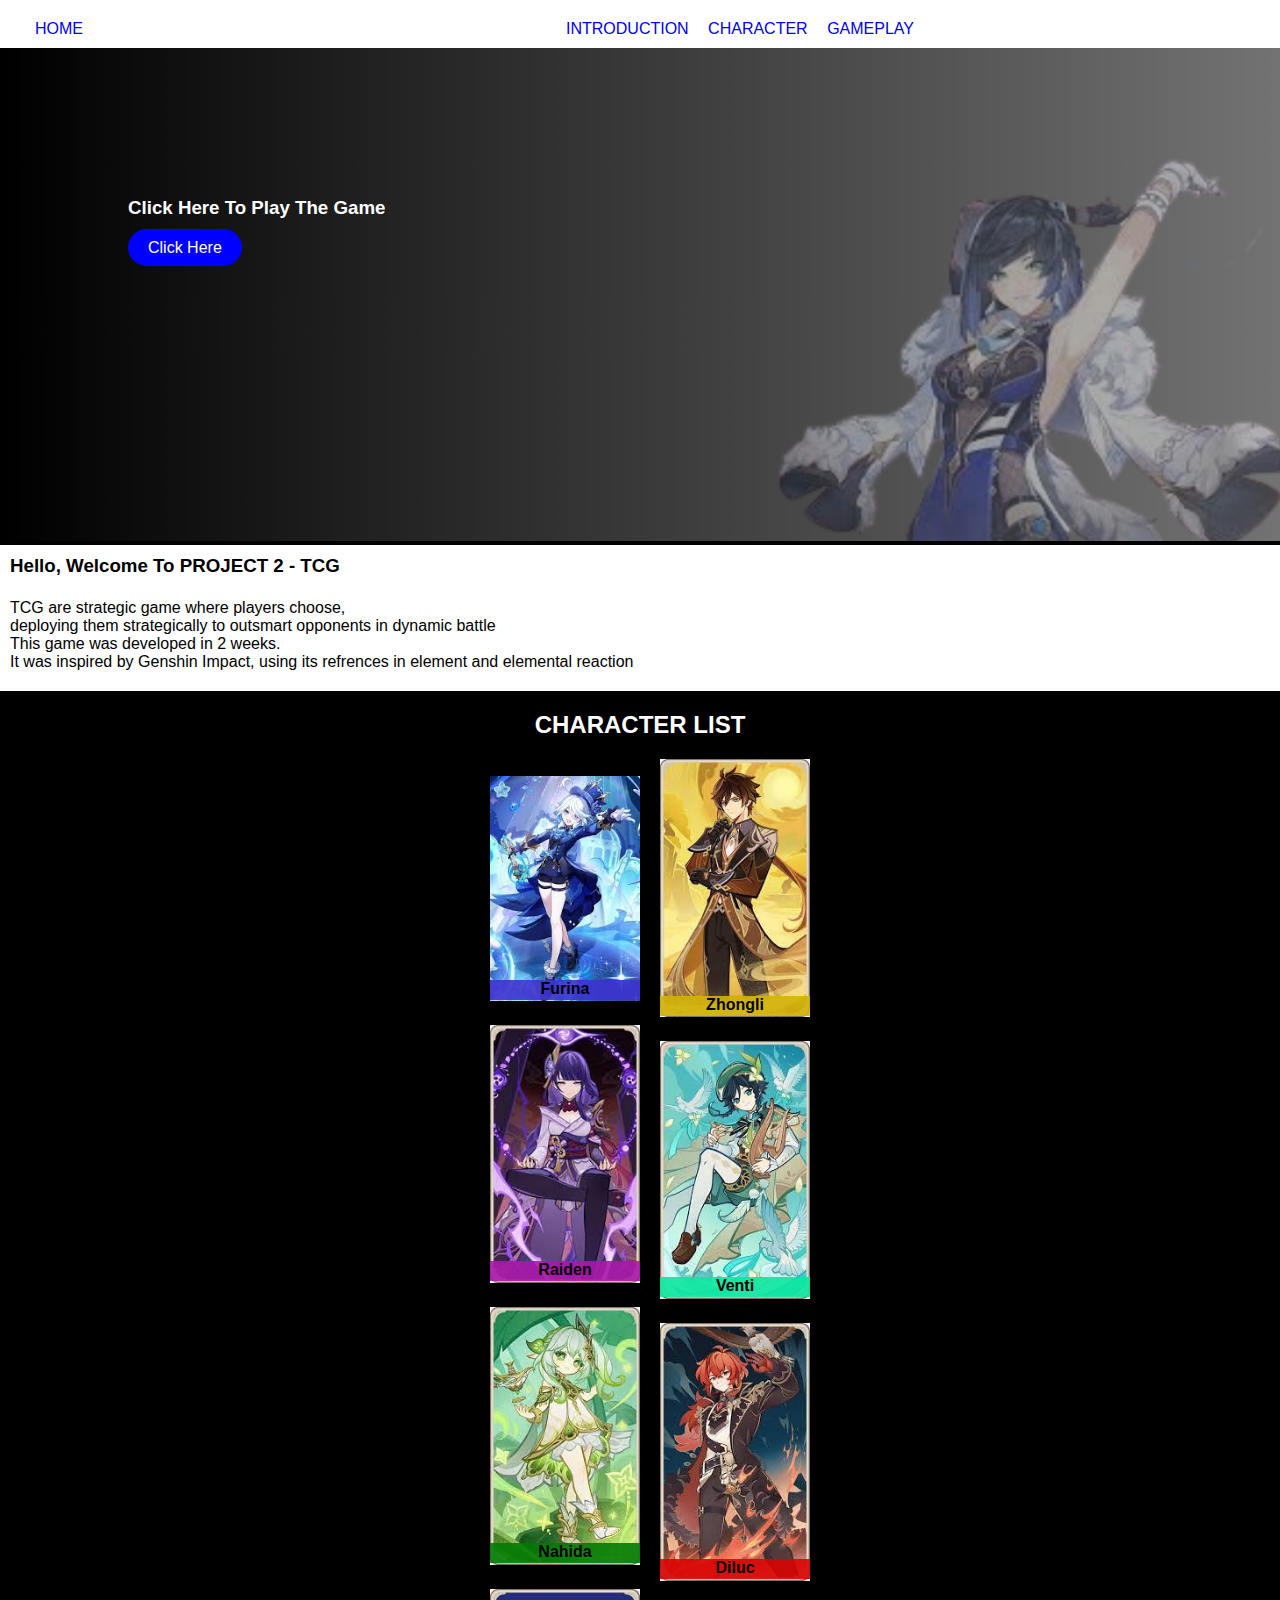
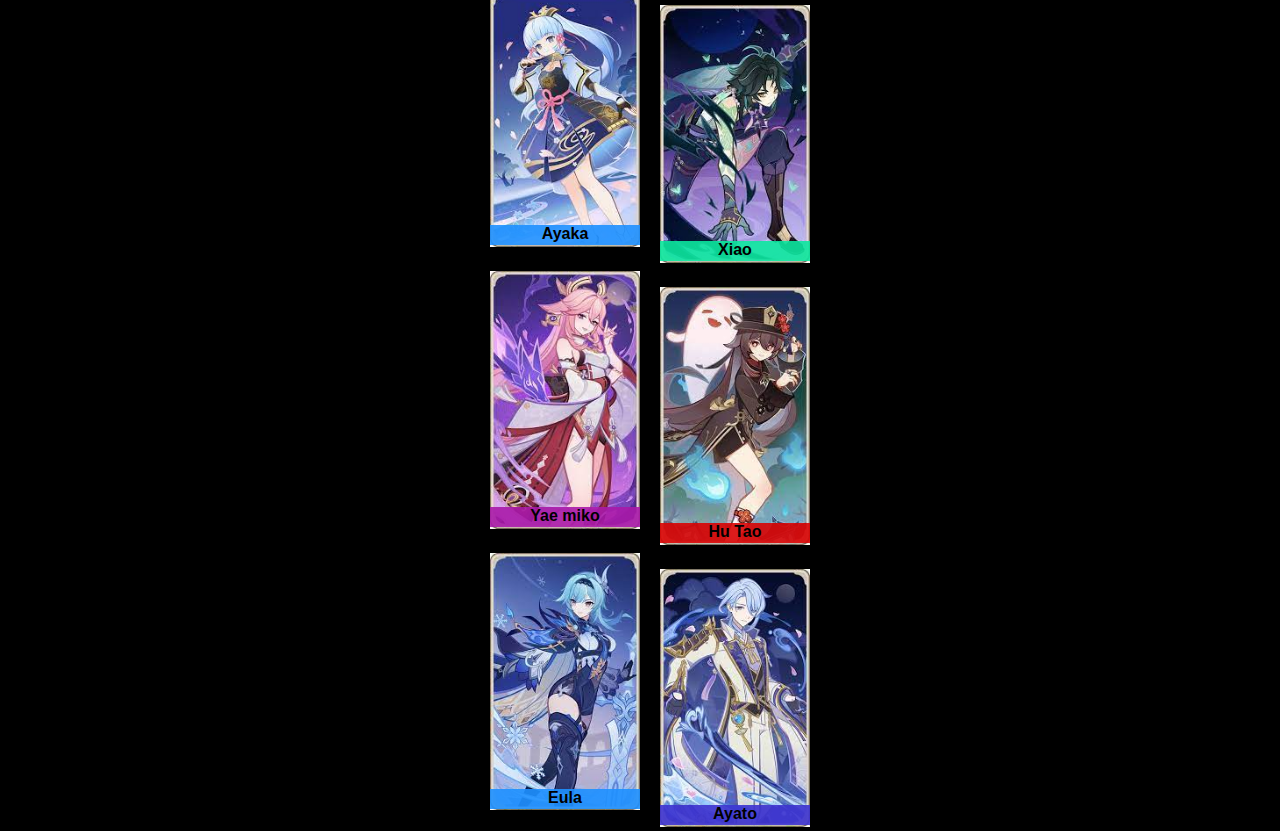
<file: index.html>
<!DOCTYPE html>
<html lang="en">
<head>
    <meta charset="UTF-8">
    <meta name="viewport" content="width=device-width, initial-scale=1.0">
    <title>OROJECT 2</title>
    <style>

        *{
            padding: 0;
            margin: 0;
            overflow-x: hidden;
            font-family: sans-serif;

        }
        body{
            background-color: black;
        }
        .main-navbar{
            width: 100%;
            height: 100%;
            background-color: white;
            padding-top: 10px;
            display: flex;
        }
        .lnavbar{
            margin-right: 35%;
            margin-left: 10px;
        }
        .navbar{
            margin: 10px;
        }
        .navbar a{
            padding-left: 15px;
            text-decoration: none;
        }
        .main-hero{
            position: relative;
            width: 100vw;
        }

        .main-hero img{
            width: 100%;
        }
        
        .hero-text{
            position: absolute;
            color: white;
            top: 30%;
            left: 10%;
            height: 100px;
        }
        
        .hero-text h3{
            padding-bottom: 20px;
        }

        .hero-text a{
            padding-right: 20px;
            padding-left: 20px;
            padding-top: 10px;
            padding-bottom: 10px;
            border-radius: 20px;
            background-color: blue;
            margin-top: 100px;
            color: white;
            text-decoration: none;   
        }

        .introduction{
            width: 100%;
            background-color: white;
            position: relative;
            height: 100%;
            padding-top: 10px;
            padding-left: 10px;
            padding-bottom: 20px;
        }
        
       
        .intro-text p {
            font-size: 100%;
        }

        #characterlist{
            color: white;
            text-align: center;
            padding-top: 20px;
        }

        .main-character{
            width: 100%;
            justify-content: center;
            align-items: center;
            display: flex;
            background-color: r;

        }
        
        .main-character img{
            width: 100%;
        }

        .character{
            position: relative;
            width: 150px;
            padding-top: 20px;
            margin-left: 20px;

        }

        .text{
            position: absolute;
            bottom: 2%;
            height: 20px;
            width: 100%;
            font-weight: bold;
            text-align: center;
        }
        

        








        .hydro{
            background-color: rgba(61, 51, 207, 0.9);
        }

        .electro{
            background-color: rgba(168, 25, 168, 0.9);
        }
        .dendro{
            background-color: rgb(3, 122, 3, 0.9);
        }
        .pyro{
            background-color: rgb(216, 3, 3 , 0.9)
        }
        .geo{
            background-color: rgb(209, 179, 9, 0.9);
        }
        .cryo{
            background-color: rgb(30, 144, 255 , 0.9);
        }
        .anemo{
            background-color: rgb(12, 231, 158 , 0.9) ;
        }
        





    </style>
</head>
<body>
    
    <div class="main-navbar">

        <div class="lnavbar">
            <div class="navbar">
                <a href="#home">HOME</a>
            </div>
        </div>

        <div class="rnavbar">
            <div class="navbar">
                <a href="#introduction">INTRODUCTION</a>
                <a href="#character">CHARACTER</a>
                <a href="#gameplay">GAMEPLAY</a>
            </div>
        </div>

    </div>

    <section id="introduction" >

    <div class="main-hero">
        <img src="./Your paragraph text (1).png" alt="">

        <div class="hero-text">
            <h3>Click Here To Play The Game</h3>
            <a href="battle.html">Click Here</a>
        </div>

    </div>

    <div class="introduction">


            <div class="intro-text"><h3>Hello, Welcome To PROJECT 2 - TCG <br><br></h3>
            <p>TCG are strategic game where players choose, <br> deploying them strategically to outsmart opponents in dynamic battle <br>
             This game was developed in 2 weeks. <br>
             It was inspired by Genshin Impact, using its refrences in element and elemental reaction </p>
            </div>

    </div> 

    </section>
    
    <section id="character">
        <h2 id="characterlist"> CHARACTER LIST </h2>
        <div class="main-character">

            
            <div class="slot1">

                <div class="character">
                    <img src="./TCG CARD/furina.jpg" alt="">
                    <div class="text hydro">Furina</div>
                </div>

                <div class="character">
                    <img src="./TCG CARD/raiden.jpg" alt="">
                    <div class="text electro">Raiden</div>
                </div>

                <div class="character">
                    <img src="./TCG CARD/nahida.jpg" alt="">
                    <div class="text dendro">Nahida</div>
                </div>

                <div class="character">
                    <img src="./TCG CARD/ayaka.jpg" alt="">
                    <div class="text cryo">Ayaka</div>
                </div>

                <div class="character">
                    <img src="./TCG CARD/yae miko.jpg" alt="">
                    <div class="text electro">Yae miko</div>
                </div>

                <div class="character">
                    <img src="./TCG CARD/eula.jpg" alt="">
                    <div class="text cryo">Eula</div>
                </div>

            </div>

            <div class="slot2">

                <div class="character">
                    <img src="./TCG CARD/zhongli.jpg" alt="">
                    <div class="text geo">Zhongli</div>
                </div>
                
                <div class="character">
                    <img src="./TCG CARD/venti.jpg" alt="">
                    <div class="text anemo">Venti</div>
                </div>

                <div class="character">
                    <img src="./TCG CARD/diluc.jpg" alt="">
                    <div class="text pyro">Diluc</div>
                </div>

                <div class="character">
                    <img src="./TCG CARD/xiao.jpg" alt="">
                    <div class="text anemo">Xiao</div>
                </div>

                <div class="character">
                    <img src="./TCG CARD/hu tao.jpg" alt="">
                    <div class="text pyro">Hu Tao</div>
                </div>

                <div class="character">
                    <img src="./TCG CARD/ayato.jpg" alt="">
                    <div class="text hydro">Ayato</div>
                </div>

            </div>



        </div>

    </section>
</body>
</html>
</file>
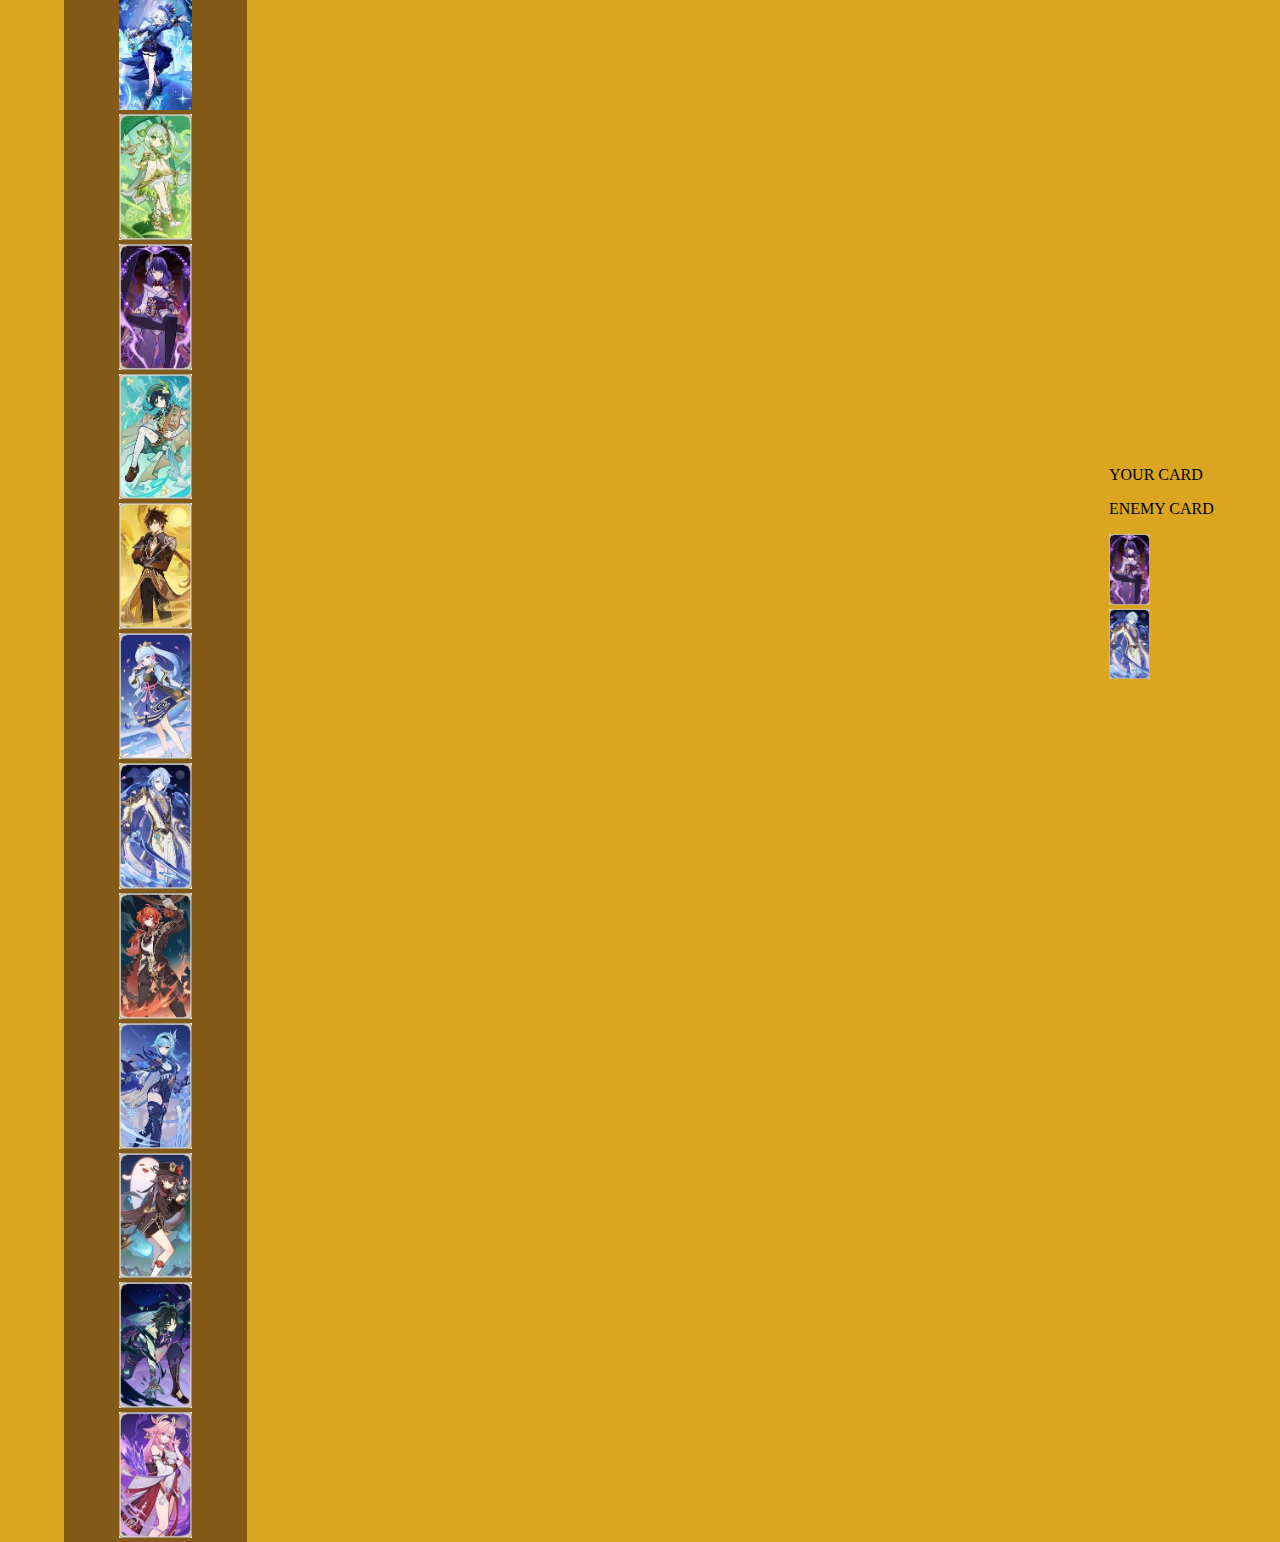
<file: battle.html>
<!DOCTYPE html>
<html lang="en">
<head>
    <meta charset="UTF-8">
    <meta name="viewport" content="width=device-width, initial-scale=1.0">
    <title>PROJECT 2</title>
    <link rel="stylesheet" href="style.css">
</head>
<body>
    <audio id="background-sound" autoplay loop   src="./SOUND/y2mate.com - Wildfire.mp3"></audio>

    <audio id="furinas" src="./SOUND/furina-main.mp3"></audio>
    <audio id="nahidas" src="./SOUND/nahida-main.mp3"></audio>
    <audio id="raidens" src="./SOUND/raiden.mp3"></audio>
    <audio id="ventis" src="./SOUND/venti-main.mp3"></audio>
    <audio id="zhonglis" src="./SOUND/zhongli-main.mp3"></audio>
    <audio id="ayakas" src="./SOUND/ayaka-main.mp3"></audio>
    <audio id="ayatos" src="./SOUND/ayato-main.mp3"></audio>
    <audio id="dilucs" src="./SOUND/diluc-main.mp3"></audio>
    <audio id="eulas" src="./SOUND/eula-main.mp3"></audio>
    <audio id="hutaos" src="./SOUND/hu tao-main.mp3"></audio>
    <audio id="xiaos" src="./SOUND/xiao-main.mp3"></audio>
    <audio id="yaemikos" src="./SOUND/yae miko-main.mp3"></audio>

    <audio id="furinain" src="./SOUND/furina-intro.mp3"></audio>
    <audio id="nahidain" src="./SOUND/nahida-intro.mp3"></audio>
    <audio id="raidenin" src="./SOUND/raiden1.mp3"></audio>
    <audio id="ventiin" src="./SOUND/venti-intro.mp3"></audio>
    <audio id="zhongliin" src="./SOUND/zhongli-intro.mp3"></audio>
    <audio id="ayakain" src="./SOUND/yae miko-hurt.mp3"></audio>
    <audio id="ayatoin" src="./SOUND/ayaka-intro.mp3"></audio>
    <audio id="dilucin" src="./SOUND/diluc-intro.mp3"></audio>
    <audio id="eulain" src="./SOUND/eula-intro.mp3"></audio>
    <audio id="hutaoin" src="./SOUND/hu tao-intro.mp3"></audio>
    <audio id="xiaoin" src="./SOUND/xiao-intro.mp3"></audio>
    <audio id="yaemikoin" src="./SOUND/yae miko-intro.mp3"></audio>





    <div id="main-Field" class="main-field">

        



        <div class="select-character">
            <center>
            
            <div id="furinachar" class="character" ondblclick="selectCharacter('hydro,furina,furinachar,furinad,furinas,furinaart')" onclick="furina()">
                <img src="./TCG CARD/furina.jpg" alt="">
            </div>

            <div id="nahidachar" class="character" ondblclick="selectCharacter('dendro,nahida,nahidachar,nahidad,nahidas,nahidaart')" onclick="nahida()">
                <img src="./TCG CARD/nahida.jpg" alt="">
            </div>

            <div id="raidenchar" class="character" ondblclick="selectCharacter('electro,raiden,raidenchar,raidend,raidens,raidenart')" onclick="raiden()">
                <img src="./TCG CARD/raiden.jpg" alt="">
            </div>

            <div id="ventichar" class="character" ondblclick="selectCharacter('anemo,venti,ventichar,ventid,ventis,ventiart')" onclick="venti()">
                <img src="./TCG CARD/venti.jpg" alt="">
            </div>

            <div id="zhonglichar" class="character" ondblclick="selectCharacter('geo,zhongli,zhonglichar,zhonglid,zhonglis,zhongliart')" onclick="zhongli()">
                <img src="./TCG CARD/zhongli.jpg" alt="">
            </div>

            <div id="ayakachar" class="character" ondblclick="selectCharacter('cryo,ayaka,ayakachar,ayakad,ayakas,ayakaart,')" onclick="ayaka()">
                <img src="./TCG CARD/ayaka.jpg" alt="">
            </div>

            <div id="ayatochar" class="character" ondblclick="selectCharacter('hydro,ayato,ayatochar,ayatod,ayatos,ayatoart')" onclick="ayato()">
                <img src="./TCG CARD/ayato.jpg" alt="">
            </div>

            <div id="dilucchar" class="character" ondblclick="selectCharacter('pyro,diluc,dilucchar,dilucd,dilucs,dilucart')" onclick="diluc()">
                <img src="./TCG CARD/diluc.jpg" alt="">
            </div>

            <div id="eulachar" class="character" ondblclick="selectCharacter('cryo,eula,eulachar,eulad,eulas,eulaart')" onclick="eula()">
                <img src="./TCG CARD/eula.jpg" alt="">
            </div>

            <div id="hutaochar" class="character" ondblclick="selectCharacter('pyro,hutao,hutaochar,hutaod,hutaos,hutaoart')" onclick="hutao()">
                <img src="./TCG CARD/hu tao.jpg" alt="">
            </div>

            <div id="xiaochar" class="character" ondblclick="selectCharacter('anemo,xiao,xiaochar,xiaod,xiaos,xiaoart')" onclick="xiao()">
                <img src="./TCG CARD/xiao.jpg" alt="">
            </div>

            <div id="yaemikochar" class="character" ondblclick="selectCharacter('electro,yaemiko,yaemikochar,yaemikod,yaemikos,yaemikoart')" onclick="yaemiko()">
                <img src="./TCG CARD/yae miko.jpg" alt="">
            </div>


        </center>

        </div>

        <div class="display-card">

            <p id="firstpick"> YOUR CARD</p>

            <div id="furinad" class="card">
                <img src="./TCG CARD/furina.jpg" alt="">
            </div>

            <div id="nahidad" class="card">
                <img src="./TCG CARD/nahida.jpg" alt="">
            </div>

            <div id="raidend" class="card" >
                <img src="./TCG CARD/raiden.jpg" alt="">
            </div>

            <div id="ventid" class="card">
                <img src="./TCG CARD/venti.jpg" alt="">
            </div>

            <div id="zhonglid" class="card">
                <img src="./TCG CARD/zhongli.jpg" alt="">
            </div>

            <div id="ayakad" class="card">
                <img src="./TCG CARD/ayaka.jpg" alt="">
            </div>

            <div id="ayatod" class="card">
                <img src="./TCG CARD/ayato.jpg" alt="">
            </div>

            <div id="dilucd" class="card">
                <img src="./TCG CARD/diluc.jpg" alt="">
            </div>

            <div id="eulad" class="card">
                <img src="./TCG CARD/eula.jpg" alt="">
            </div>

            <div id="hutaod" class="card">
                <img src="./TCG CARD/hu tao.jpg" alt="">
            </div>

            <div id="xiaod" class="card">
                <img src="./TCG CARD/xiao.jpg" alt="">
            </div>
            
            <div id="yaemikod" class="card">
                <img src="./TCG CARD/yae miko.jpg" alt="">
            </div>


            <p id="secondpick">ENEMY CARD</p>




            <!-- enemydisplay -->
            <div id="furinacd" class="card enemy">
                <img src="./TCG CARD/furina.jpg" alt="">
            </div>

            <div id="nahidacd" class="card enemy">
                <img src="./TCG CARD/nahida.jpg" alt="">
            </div>

            <div id="raidencd" class="card enemy">
                <img src="./TCG CARD/raiden.jpg" alt="">
            </div>

            <div id="venticd" class="card enemy">
                <img src="./TCG CARD/venti.jpg" alt="">
            </div>

            <div id="zhonglicd" class="card enemy">
                <img src="./TCG CARD/zhongli.jpg" alt="">
            </div>

            <div id="ayakacd" class="card enemy">
                <img src="./TCG CARD/ayaka.jpg" alt="">
            </div>

            <div id="ayatocd" class="card enemy">
                <img src="./TCG CARD/ayato.jpg" alt="">
            </div>

            <div id="diluccd" class="card enemy">
                <img src="./TCG CARD/diluc.jpg" alt="">
            </div>

            <div id="eulacd" class="card enemy">
                <img src="./TCG CARD/eula.jpg" alt="">
            </div>

            <div id="hutaocd" class="card enemy">
                <img src="./TCG CARD/hu tao.jpg" alt="">
            </div>

            <div id="xiaocd" class="card enemy">
                <img src="./TCG CARD/xiao.jpg" alt="">
            </div>

            <div id="yaemikocd" class="card enemy">
                <img src="./TCG CARD/yae miko.jpg" alt="">
            </div>

        </div>

            
        <div id="Enemy-field" class="enemy-field enemy">


                <div class="enemytop ">

                    <div id="enemyhealth-bar">
                        <div id="enemyhealth"> <p id="enemyhealthpercent">100%</p> </div>
                    </div>  

                </div>

                <div  class="enemybottom">


                        <div id="furinac" class="card enemy">
                            <img src="./TCG CARD/furina.jpg" alt="">
                        </div>
    
                        <div id="nahidac" class="card enemy">
                            <img src="./TCG CARD/nahida.jpg" alt="">
                        </div>
    
                        <div id="raidenc" class="card enemy">
                            <img src="./TCG CARD/raiden.jpg" alt="">
                        </div>

                        <div id="ventic" class="card enemy">
                            <img src="./TCG CARD/venti.jpg" alt="">
                        </div>

                        <div id="zhonglic" class="card enemy">
                            <img src="./TCG CARD/zhongli.jpg" alt="">
                        </div>

                        <div id="ayakac" class="card enemy">
                            <img src="./TCG CARD/ayaka.jpg" alt="">
                        </div>
            
                        <div id="ayatoc" class="card enemy">
                            <img src="./TCG CARD/ayato.jpg" alt="">
                        </div>
            
                        <div id="dilucc" class="card enemy">
                            <img src="./TCG CARD/diluc.jpg" alt="">
                        </div>
            
                        <div id="eulac" class="card enemy">
                            <img src="./TCG CARD/eula.jpg" alt="">
                        </div>
            
                        <div id="hutaoc" class="card enemy">
                            <img src="./TCG CARD/hu tao.jpg" alt="">
                        </div>
            
                        <div id="xiaoc" class="card enemy">
                            <img src="./TCG CARD/xiao.jpg" alt="">
                        </div>
            
                        <div id="yaemikoc" class="card enemy">
                            <img src="./TCG CARD/yae miko.jpg" alt="">
                        </div>
    
                </div>



         </div>



            
            <button id="fightbutton" onclick="fight()">BASIC ATTACK</button>
            <button id="ultimate" onclick="ultimate()">ULTIMATE</button>
            <button id="next" onclick="nextRound()"> NEXT ROUND </button>
            <center>

            <div class="elemental-burst burst ">
    
                <div id="furinaart" class="char-ultimate portrait">
                    <img src="./SPLASH ART/furina splash.webp" alt="">
                </div>

                <div id="nahidaart" class="char-ultimate portrait">
                    <img src="./SPLASH ART/nahida splash.webp" alt="">
                </div>

                <div id="raidenart" class="char-ultimate portrait">
                    <img src="./SPLASH ART/raiden splash.webp" alt="">
                </div>

                <div id="ventiart" class="char-ultimate portrait">
                    <img src="./SPLASH ART/venti splash.webp" alt="">
                </div>

                <div id="zhongliart" class="char-ultimate portrait">
                    <img src="./SPLASH ART/zhongli_030_gacha_splash.webp" alt="">
                </div>

                <div id="ayakaart" class="char-ultimate portrait">
                    <img src="./SPLASH ART/ayaka_002_gacha_splash.webp" alt="">
                </div>

                <div id="ayatoart" class="char-ultimate portrait">
                    <img src="./SPLASH ART/ayato_066_gacha_splash.webp" alt="">
                </div>

                <div id="dilucart" class="char-ultimate portrait">
                    <img src="./SPLASH ART/diluc_016_gacha_splash.webp" alt="">
                </div>

                <div id="eulaart" class="char-ultimate portrait">
                    <img src="./SPLASH ART/eula_051_gacha_splash.webp" alt="">
                </div>

                <div id="hutaoart" class="char-ultimate portrait">
                    <img src="./SPLASH ART/hutao_046_gacha_splash.webp" alt="">
                </div>

                <div id="xiaoart" class="char-ultimate portrait">
                    <img src="./SPLASH ART/xiao_026_gacha_splash.webp" alt="">
                </div>

                <div id="yaemikoart" class="char-ultimate portrait">
                    <img src="./SPLASH ART/yae_058_gacha_splash.webp" alt="">
                </div>
    
            </div>
    
            </center>
        
        
                 
            
        
        <div id="User-field" class="user-field">

            <div class="top oportrait">


                <div id="furina" class="card user">
                    <img src="./TCG CARD/furina.jpg" alt="">
                </div>

                <div id="nahida" class="card user">
                    <img src="./TCG CARD/nahida.jpg" alt="">
                </div>

                <div id="raiden" class="card user" >
                    <img src="./TCG CARD/raiden.jpg" alt="">
                </div>

                <div id="venti" class="card user">
                    <img src="./TCG CARD/venti.jpg" alt="">
                </div>

                <div id="zhongli" class="card user">
                    <img src="./TCG CARD/zhongli.jpg" alt="">
                </div>

                <div id="ayaka" class="card user">
                    <img src="./TCG CARD/ayaka.jpg" alt="">
                </div>
    
                <div id="ayato" class="card user">
                    <img src="./TCG CARD/ayato.jpg" alt="">
                </div>
    
                <div id="diluc" class="card user">
                    <img src="./TCG CARD/diluc.jpg" alt="">
                </div>
    
                <div id="eula" class="card user">
                    <img src="./TCG CARD/eula.jpg" alt="">
                </div>
    
                <div id="hutao" class="card user">
                    <img src="./TCG CARD/hu tao.jpg" alt="">
                </div>
    
                <div id="xiao" class="card user">
                    <img src="./TCG CARD/xiao.jpg" alt="">
                </div>
    
                <div id="yaemiko" class="card user">
                    <img src="./TCG CARD/yae miko.jpg" alt="">
                </div>


            </div>

            <div class="bottom">
        
                <div id="health-bar">
                    <div id="health"> <p id="healthpercent">100%</p> </div>
                </div>

            </div>

        </div>

       
    </div>
</body>
<script>

    let i = 0;
    let g = 0

    let char1
    let char2
    let char3
    let char4

    let enemy1
    let enemy2

    let sound1
    let sound2

    let art1
    let art2

    let elem1
    let elem2

    let isUserTurn 
    isUserTurn = true


    let mainField = document.getElementById("main-Field")
    let Userfield = document.getElementById("User-field")
    let Enemyfield = document.getElementById("Enemy-field")



    const enemySelection1 = ['nahidac','furinac','raidenc','ventic','zhonglic','ayakac']
    const enemyDisplay1 = ['nahidacd','furinacd','raidencd','venticd','zhonglicd','ayakacd']
    const element1 = ['dendro','hydro','electro','anemo','geo','cryo']
    const randm1 = Math.floor(Math.random() *6 )
    let currentEnemy1 = enemySelection1[randm1]
    let currentElement1 = element1[randm1]
    let currentDisplay1 = enemyDisplay1[randm1]

    // currentEnemy1.style.display = "block"

    console.log(randm1)



    const enemySelection2 = ['ayatoc','dilucc','eulac','hutaoc','xiaoc','yaemikoc']
    const element2 = ['hydro','pyro','cryo','pyro','anemo','electro']
    const enemyDisplay2 = ['ayatocd','diluccd','eulacd','hutaocd','xiaocd','yaemikocd']
    const randm2 = Math.floor(Math.random() *6 )
    let currentEnemy2 = enemySelection2[randm2]
    let currentElement2 = element2[randm2]
    let currentDisplay2 = enemyDisplay2[randm2]

    console.log(randm2)


    
    let fightButton = document.getElementById("fightbutton")
    let ifsecondPhase

    let firstPick = document.getElementById("firstpick")
    let secondPick = document.getElementById("secondpick")
    let Ultimate = document.getElementById("ultimate")


    k = 1
    m = --k
    



    let healthBar = document.getElementById("health-bar")
    let health = document.getElementById("health")
    let healthPercent = document.getElementById("healthpercent")
    health = 100


    let enemyhealthBar = document.getElementById("enemyhealth-bar")
    let enemyhealth = document.getElementById("enemyhealth")
    let enemyhealthPercent = document.getElementById("enemyhealthpercent")
    enemyhealth = 100

    let next = document.getElementById("next")
    next.style.display = "none"

    fightButton.style.display = "none"
    healthBar.style.display = "none"
    enemyhealthBar.style.display = "none"
    Ultimate.style.display = "none"

    let z = 0
    let t = 0
    let EnemyUltimateAttack = 0

    
    document.querySelectorAll(".card").forEach(function(element){
            element.style.display = "none";
     })

     document.querySelectorAll(".char-ultimate").forEach(function(element){
            element.style.display = "none";
     })

    let displayEnemy1 = document.getElementById(currentDisplay1)
    displayEnemy1.style.display = "block"

    let displayEnemy2 = document.getElementById(currentDisplay2)
    displayEnemy2.style.display = "block"

    let selectedCharacter;


    let Furina = document.getElementById("furinain")
    let Nahida = document.getElementById("nahidain")
    let Raiden = document.getElementById("raidenin")
    let Venti = document.getElementById("ventiin")
    let Zhongli = document.getElementById("zhongliin")
    let Ayaka = document.getElementById("ayakain")
    let Ayato = document.getElementById("ayatoin")
    let Diluc = document.getElementById("dilucin")
    let Eula = document.getElementById("eulain")
    let Hutao = document.getElementById("hutaoin")
    let Xiao = document.getElementById("xiaoin")
    let Yaemiko = document.getElementById("yaemikoin")

    let backgroundSound = document.getElementById("background-sound")
    backgroundSound.volume = 0.3



    

    
    


    function selectCharacter(char){
        i++
        let card = document.getElementById("card")
        let cards = document.querySelectorAll("card")
        var [element,character,select,display,sound,art] = char.split(',')

        console.log(i)
        if(i === 1){

            char1 = character
            elem1 = element
            sound1 = sound
            art1 = art
            let userSound1 = document.getElementById(sound1)
            let userArt1 = document.getElementById(art1)
            let select1 = document.getElementById(select)
            let char3 = document.getElementById(char1)
            display1 = document.getElementById(display)
            console.log("char1", char1)
            console.log("elem1", elem1)
            select1.style.display = "none"
            display1.style.display = "block"


            
        }
        if(i === 2){

            char2 = character
            elem2 = element
            sound2 = sound
            art2 = art
            display2 = document.getElementById(display)
            let userSound2 = document.getElementById(sound2)
            let userArt2 = document.getElementById(art2)
            let select2 = document.getElementById(select)
            let char4 = document.getElementById(char2)
            select2.style.display = "none"
            display2.style.display = "block"
            

            setTimeout(() => {

                console.log("char2", char2)
                console.log("elem2", element)

                document.querySelectorAll(".card").forEach(function(element){
                element.style.display = "none";
                })

                document.querySelectorAll(".select-character").forEach(function(element){
                element.style.display = "none";
                })

                fightButton.style.display = "block"
                healthBar.style.display = "block"
                enemyhealthBar.style.display = "block"
                firstPick.style.display = "none"
                secondPick.style.display = "none"

                firstPhase()

            } , 3000)


        }

        
    }



    function enemyCard1(){
        
       
        console.log("enemy1", currentEnemy1)
        console.log(randm1)
        enemy1 = document.getElementById(currentEnemy1)
        enemy1.style.display ="block"
        

    }



    function enemyCard2(){

        enemyCard1()
       
        console.log("enmey2",currentEnemy2)
        console.log(randm2)
        enemy2 = document.getElementById(currentEnemy2)
        enemy1 = document.getElementById(currentEnemy1)

        enemy2.style.display ="block"
        enemy1.style.display = "none"
        

    }





    function firstPhase(){
        let char3 = document.getElementById(char1)
        char3.style.display = "block"

        

        enemyCard1()

    }



    function secondPhase(){
        enemyCard2()
         char3 = document.getElementById(char1)
        let char4 = document.getElementById(char2)
        let fightButton = document.getElementById("fightbutton")

        char4.style.display = "block"

        char3.style.display = "none"

        fightButton.style.display = "block"

    }

    function element(){

        if ( z == 0){

            if(elem1 === currentElement1){
                enemyattack = 8
                userAttack = 10
            }

            // userreaction

            // userswirl
            if(elem1 === 'anemo' ){
                enemyattack = 8
                userAttack = 12
            }

            // usercyrstalize
            if(elem1 ===  'geo'){
                enemyattack = 5
                userAttack = 10
            }

            // userelectocharged&&vaporized&&supercondact
            if( elem1 === 'electro' &&  currentElement1 == 'hydro' || elem1 === 'hydro' && currentElement1 == 'pyro' || elem1 === 'electro' && currentElement1 == 'cryo' ){
                enemyattack = 5
                userAttack = 8
            }

            // usermelt&&forzen
            if( elem1 === 'pyro' && currentElement1 == 'cryo' || elem1 == 'cryo' && currentEnemy1 == 'hydro' ){
                enemyattack = 5
                userAttack = 12
            }

            //  useroverload&&compoverload
            if(elem1 == 'electro' && currentElement1 == 'pyro' || elem1 == 'pyro' && currentElement1 == 'electro'){
                enemyattack = 15
                userAttack = 17
            }

            // userburning&&userbloom
            if(elem1 == 'pyro' && currentElement1 == 'dendro' || elem1 == 'dendro' && currentElement1 == 'hydro'){
                enemyattack = 10
                userAttack = 17
            }

            // userquicken
            if(elem1 == 'electro' && currentElement1 == 'dendro' || elem1 == 'dendro' && currentElement1 == 'hydro'){
                enemyattack = 8
                userAttack = 12
            }


            // enemyreaction

            // enemyswirl
            if( currentElement1==  'anemo' ){
                enemyattack = 12
                userAttack = 8
            }

            // enemycyrstalize
            if( currentElement1 ==  'geo'){
                enemyattack = 5
                userAttack = 10
            }

            // enemyelectocharged&&vaporized&&supercondact
            if( elem1 === 'hydro' &&  currentElement1 == 'electro' || elem1 === 'pyro' && currentElement1 == 'hydro' || elem1 === 'cryo' && currentElement1 == 'electro' ){
                enemyattack = 8
                userAttack = 5
            }

            // enemyrmelt&&forzen
            if( elem1 === 'cryo' && currentElement1 == 'pyro' || elem1 == 'hydro' && currentEnemy1 == 'cryo' ){
                enemyattack = 12
                userAttack = 5
            }


            // enemyburning&&userbloom
            if(elem1 == 'dendro' && currentElement1 == 'pyro' || elem1 == 'hydro' && currentElement1 == 'dendro'){
                enemyattack = 17
                userAttack = 10
            }

            // enemyquicken
            if(elem1 == 'dendro' && currentElement1 == 'electro' || elem1 == 'hydro' && currentElement1 == 'dendro'){
                enemyattack = 12
                userAttack = 8
            }


        }



        if ( z == 1){

            if(elem2 == currentElement2){
                enemyattack = 8
                userAttack = 10
            }

            // userreaction

            // userswirl
            if(elem2 ==  'anemo' ){
                enemyattack = 8
                userAttack = 12
            }

            // usercyrstalize
            if(elem2 ==  'geo'){
                enemyattack = 5
                userAttack = 10
            }

            // userelectocharged&&vaporized&&supercondact
            if( elem2 === 'electro' &&  currentElement2 == 'hydro' || elem2 === 'hydro' && currentElement2 == 'pyro' || elem2 === 'electro' && currentElement2 == 'cryo' ){
                enemyattack = 5
                userAttack = 8
            }

            // usermelt&&forzen
            if( elem2 === 'pyro' && currentElement2 == 'cryo' || elem2 == 'cryo' && currentEnemy2 == 'hydro' ){
                enemyattack = 5
                userAttack = 12
            }

            //  useroverload&&compoverload
            if(elem2 == 'electro' && currentElement2 == 'pyro' || elem2 == 'pyro' && currentElement2 == 'electro'){
                enemyattack = 15
                userAttack = 17
            }

            // userburning&&userbloom
            if(elem2 == 'pyro' && currentElement2 == 'dendro' || elem2 == 'dendro' && currentElement2 == 'hydro'){
                enemyattack = 10
                userAttack = 17
            }

            // userquicken
            if(elem2 == 'electro' && currentElement2 == 'dendro' || elem2 == 'dendro' && currentElement2 == 'hydro'){
                enemyattack = 8
                userAttack = 12
            }


            // enemyreaction

            // enemyswirl
            if( currentElement2 ==  'anemo' ){
                enemyattack = 12
                userAttack = 8
            }

            // enemycyrstalize
            if( currentElement2 ==  'geo'){
                enemyattack = 5
                userAttack = 10
            }

            // enemyelectocharged&&vaporized&&supercondact
            if( elem2 === 'hydro' &&  currentElement2 == 'electro' || elem2 === 'pyro' && currentElement2 == 'hydro' || elem2 === 'electro' && currentElement2 == 'cryo' ){
                enemyattack = 8
                userAttack = 5
            }

            // enemyrmelt&&forzen
            if( elem2 === 'cryo' && currentElement2 == 'pyro' || elem2 == 'hydro' && currentEnemy2 == 'cryo' ){
                enemyattack = 12
                userAttack = 5
            }


            // enemyburning&&userbloom
            if(elem2 == 'dendro' && currentElement2 == 'pyro' || elem2 == 'hydro' && currentElement2 == 'dendro'){
                enemyattack = 17
                userAttack = 10
            }

            // enemyquicken
            if(elem2 == 'dendro' && currentElement2 == 'electro' || elem2 == 'hydro' && currentElement2 == 'dendro'){
                enemyattack = 12
                userAttack = 8
            }



        }


    }

    
   
    
    
    
   


    function fight(){
        
        element()
        let i 
        let userAttack = 12;
        let enemyattack = 8 ;
        let userAttack2 ;
        let enemyattack2 ;
        j = 2
        a = --j
        let userRandomAttack = Math.floor(Math.random()* 5 + 1)
        let char3 = document.getElementById(char1)
        let char4 = document.getElementById(char2)

        enemy1 = document.getElementById(currentEnemy1)
        enemy2 = document.getElementById(currentEnemy2)
        g++
        EnemyUltimateAttack++
        
        Ultimate.style.display = "none"


        
        if( health > 0 || enemyhealth > 0){

            

            if(isUserTurn === true){

                
                let enemydamage = enemyhealth -= userAttack 
                enemyhealthPercent.innerHTML = enemydamage
                enemyhealthBar.style.width = enemyhealth + "%"
                console.log("testm",a)
                fightButton.style.display = "none"
                char3.style.marginBottom = "30px"
                enemy1.style.marginTop = "0px"
                char4.style.marginBottom = "30px"
                enemy2.style.marginTop = "0px"
                isUserTurn = false
                

                


            }

            if(isUserTurn === false){
                a = 2
                
                setTimeout(() => {

                char3.style.marginBottom = "0px"
                enemy1.style.marginTop = "20px"
                char4.style.marginBottom = "0px"
                enemy2.style.marginTop = "20px"  
                
                healthBar.style.width = health + '%';
                let userdamage = health -=  enemyattack 
                healthPercent.innerHTML = userdamage
                isUserTurn = false
                a--
                console.log("test2j",a)
                fightButton.style.display = "block"
                isUserTurn = true

                
                if(g >= 4){
                    Ultimate.style.display = "block"
                 }

                } , 2000)




            }

         

        }


        // if(EnemyUltimateAttack == 6){

        //     let ulti = enemyattack += 10 
        //     fightButton.style.display = "none"           
        //     setTimeout(() => {

        //         char3.style.marginBottom = "0px"
        //         enemy1.style.marginTop = "20px"
        //         char4.style.marginBottom = "0px"
        //         enemy2.style.marginTop = "20px"  

        //         healthBar.style.width = health + '%';
        //         let userdamage = health -=  ulti
        //         healthPercent.innerHTML = userdamage
        //         isUserTurn = true
        //         fightButton.style.display = "block"           


        //     } , 2000)
            
        // }


        if(health < 0 || health == 0){

            enemyhealth = 0
            health = 0
            console.log(health)
            healthPercent.innerHTML = "YOU DIE";
            enemyhealthPercent.innerHTML = "ENEMY WIN";
            healthBar.style.width = 100 + '%';
            enemyhealthBar.style.width = 100 + '%';
            z++


                
            if(m == 0){

                enemyhealth = 0
                health = 0
                health = 100 
                enemyhealth = 100 
                g = 0
                fightButton.style.display = "none"
                EnemyUltimateAttack = 0
                setTimeout(nextRound, 2000)
                m--

                    
            }
           
         }

         if(enemyhealth < 0 || enemyhealth == 0){
           
            enemyhealth = 0
            health = 0
            console.log(enemyhealth)
            enemyhealthPercent.innerHTML = "ENEMY DIED";
            healthPercent.innerHTML = "YOU WIN";
            healthBar.style.width = 100 + '%';
            enemyhealthBar.style.width = 100 + '%';
            z++
            t++

        
                
            if(m == 0){

                enemyhealth = 0
                health = 0
                health = 100 
                enemyhealth = 100 
                g = 0
                fightButton.style.display = "none";
                EnemyUltimateAttack = 0
                setTimeout(nextRound, 2000)
                m--
                t++

                    
            }

            

        }


    }


    function ultimate(){

        element()
        let i 
        let userAttack = 15 ;
        j = 2
        a = --j
        let userUltimateAttack = Math.floor(Math.random()* 5 + 1)
        let EnemyUltimateAttack = Math.floor(Math.random()* 5 + 1)

        let char3 = document.getElementById(char1)
        let char4 = document.getElementById(char2)

        enemy1 = document.getElementById(currentEnemy1)
        enemy2 = document.getElementById(currentEnemy2)

        userSound1 = document.getElementById(sound1)
        userArt1 = document.getElementById(art1)

        userSound2 = document.getElementById(sound2)
        userArt2 = document.getElementById(art2)

        
        if( health > 0){ 

            if( g >= 4 ){

                if (z == 0){

                    Ultimate.style.display = "none"
                    fightButton.style.display = "none"
                    Userfield.style.display = "none"
                    Enemyfield.style.display = "none"
                    mainField.style.backgroundColor = "rgba(0,0,0,0.8)"
                    userArt1.style.display = "block"
                    userSound1.play()

                }

                if(z == 1 ){

                    Ultimate.style.display = "none"
                    fightButton.style.display = "none"
                    mainField.style.backgroundColor = "rgba(0,0,0,0.8)"
                    userArt2.style.display = "block"
                    fightButton.style.display = "none"
                    Userfield.style.display = "none"
                    Enemyfield.style.display = "none"
                    userSound2.play()

                }
                
                setTimeout(() => {
                
                let enemydamage = enemyhealth -= userAttack 
                enemyhealthPercent.innerHTML = enemydamage
                enemyhealthBar.style.width = enemyhealth + "%"
                console.log("testm",a)
                fightButton.style.display = "block"
                Userfield.style.display = "block"
                Enemyfield.style.display = "block"
                mainField.style.backgroundColor = ""
                userArt1.style.display = "none"
                userArt2.style.display = "none"

                g = 0
                

                },3000)

            }


         

         }



    }

    function nextRound(){

        next.style.display = "none"
        healthPercent.innerHTML = health;
        enemyhealthPercent.innerHTML = enemyhealth;
        health = 100
        enemyhealth = 100
       
        secondPhase()

    }

    
    function furina(){
        Furina.play()
    }
    
    function nahida(){
        Nahida.play()
    }

    function raiden(){
        Raiden.play()
    }

    function venti(){
        Venti.play()
    }

    function zhongli(){
        Zhongli.play()
    }

    function ayaka(){
        Ayaka.play()
    }

    function ayato(){
        Ayato.play()
    }

    function diluc(){
        Diluc.play()
    }

    function eula(){
        Eula.play()
    }

    function hutao(){
        Hutao.play()
    }

    function xiao(){
        Xiao.play()
    }

    function yaemiko(){
        Yaemiko.play()
    }

    


   
    



</script>
</html>
</file>
<file: style.css>
*{
        overflow-x: hidden;


 }
 body{
    background-color:goldenrod;
    overflow-y: hidden ;
    margin: 0;
    padding: 0;

 }
.main-field{
    justify-content: center;
    height: 98vh;
    max-height: 100%;
    


}

.main-field img{
    width: 100%;
}


.select-character{
     position: absolute;
     max-width: 40%;
    left: 5%;
    overflow-y: visible;
    justify-content: center;
    background-color: rgba(46, 15, 15, 0.5) ;

}
.character{
    opacity: 100%;
    width: 40%;
}

.display-card{
    position: absolute;
    right: 0%;
    top: 50%;
    /* bottom: 25%; */
    /* height: 470px; */
    max-width: 40%;
}
.display-card img{
    width: 50%;
}


.card{
    width: 60%;
}


.user-field{
    position: absolute;
    left: 56%;
    right: 0%;
    bottom: 1%;
    margin-left: 10px;
    justify-content: center;
    align-items: center;
    text-align: start;
    max-width: 40%;


}
.bottom{
    margin-top: 5px;

}
.top{
    display: flex;
    align-items: center;;
}




.enemy-field{
    margin-left: 10px;
    left: 0%;
    max-width: 40%;

}
.enemy-field img{
    width: 100%;
}
.enemytop{
    margin-top: 5px;
    
}
.enemybottom{
    margin-top: 10px;

}

.user{
    transition: linear 0.2s;
}


.elemental-burst{

    z-index: 100;
    position: absolute;
     max-width: 100%;
     top: 12%;


}

.char-ultimate{
    transition: image ease-in 5s;
}

.elemental-burst img{
    width: 50%;

}




#fightbutton{
    position: absolute;
    bottom: 2%;
    width: 100px;
    height: 30px;
    background-color: green;
    left:  20%;
    border-radius: 100px;
    outline: none;
    border: none;
    font-size: 12px;
}

#ultimate{

    position: absolute;
    bottom: 50%;
    width: 100px;
    height: 30px;
    background-color: green;
    left:  40%;
    border-radius: 100px;
    outline: none;
    border: none;

}





#health-bar{
    height: 40px;
    overflow: hidden;
    transition: width 0.5s ease-in;
    width: 100%;
    border: solid;  

}
#health{
    height: 100%;
    width: 100%;
    background-color: green;
    overflow: hidden;
}

#enemyhealth-bar{
    height: 40px;
    overflow: hidden;
    transition: width 0.2s ease-in;
    width: 100%;
    border: solid;    

}

#enemyhealth{
    height: 100%;
    width: 100%;
    background-color: green;
    overflow: hidden;
}

@media screen and (orientation : landscape) {
    .oportrait{
        max-width: 40%;
    }
}

@media screen and (orientation : portrait) {
    .portrait img {
        width: 100%;
    }
}

@media screen and (orientation : portrait) {
    .burst {
        top: 30%;
    }
}

@media screen and (orientation : landscape) {
    .enemy img{
        width: 40%;
    }
}
</file>
